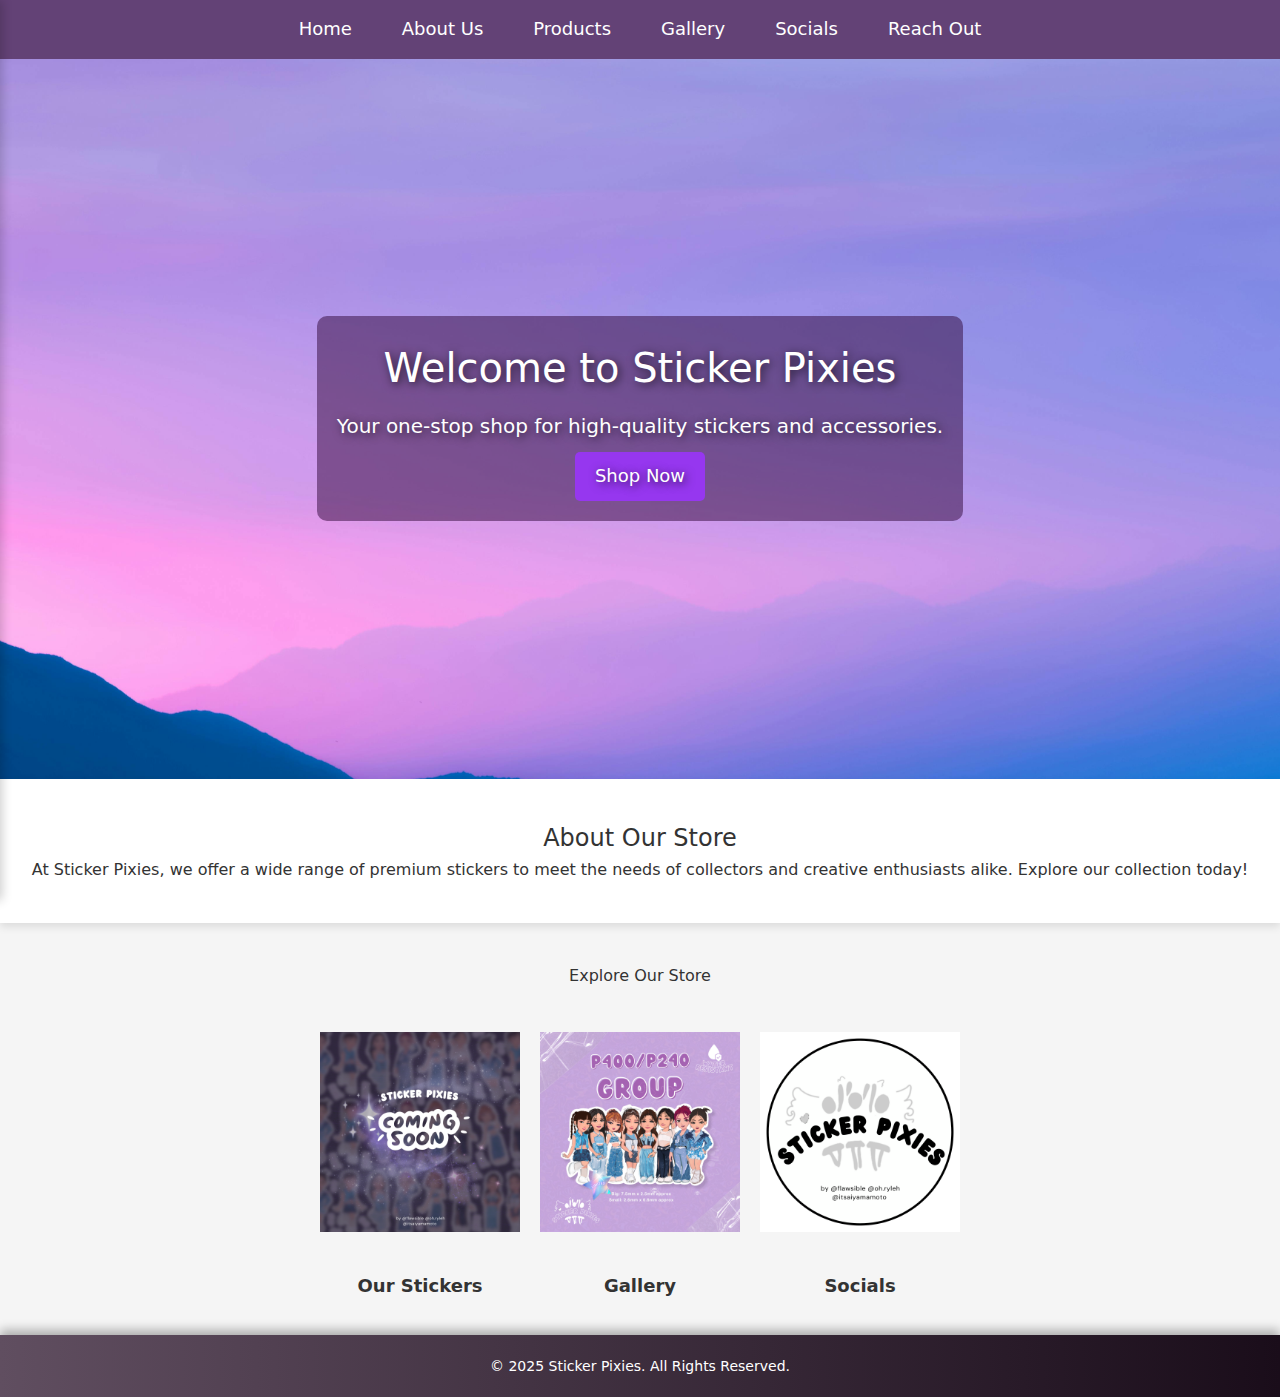
<file: index.html>
<!DOCTYPE html>
<html lang="en">
<head>
    <meta charset="UTF-8">
    <meta name="viewport" content="width=device-width, initial-scale=1.0">
    <title>Sticker Pixies - Home</title>
    <link rel="stylesheet" href="css/main.css" type="text/css">
    <link rel="stylesheet" href="css/reset.css" type="text/css">
    <link rel="icon" type="image/png" href="img/favicon.png">
</head>
<body>

  <!-- Hamburger Icon -->
  <div class="hamburger" onclick="toggleMenu()">
    <svg width="30" height="30" viewBox="0 0 100 80" fill="black">
      <rect width="100" height="15"></rect>
      <rect y="30" width="100" height="15"></rect>
      <rect y="60" width="100" height="15"></rect>
    </svg>
  </div>

  <!-- Sidebar Navigation -->
  <div class="sidebar" id="sidebar">
    <span class="close-btn" onclick="toggleMenu()">✖</span>
    <ul>
      <li><a href="index.html">Home</a></li>
      <li><a href="about.html">About Us</a></li>
      <li><a href="products.html">Products</a></li>
      <li><a href="gallery.html">Gallery</a></li>
      <li><a href="socials.html">Socials</a></li>
      <li><a href="contact.html">Reach Out</a></li>
    </ul>
  </div>
  
  <nav class="navbar">
    <ul>
      <li><a href="index.html">Home</a></li>
      <li><a href="about.html">About Us</a></li>
      <li><a href="products.html">Products</a></li>
      <li><a href="gallery.html">Gallery</a></li>
      <li><a href="socials.html">Socials</a></li>
      <li><a href="contact.html">Reach Out</a></li>
    </ul>
  </nav>

  <!-- Hero Section -->
  <section class="hero">
    <div class="hero-text">
      <h1>Welcome to Sticker Pixies</h1>
      <p>Your one-stop shop for high-quality stickers and accessories.</p>
      <a href="products.html" class="btn">Shop Now</a>
    </div>
  </section>

  <!-- Introduction Section -->
  <section class="intro">
    <h2>About Our Store</h2>
    <p>At Sticker Pixies, we offer a wide range of premium stickers to meet the needs of collectors and creative enthusiasts alike. Explore our collection today!</p>
  </section>

  <!-- Quick Links Section -->
  <section class="quick-links">
    <h2>Explore Our Store</h2>
    <div class="links-container">
      <div class="link-item">
        <a href="products.html">
          <img src="img/sp/comingsoon.png" alt="Stickers">
          <p>Our Stickers</p>
        </a>
      </div>
      <div class="link-item">
        <a href="gallery.html">
          <img src="img/sp/group.png" alt="Gallery">
          <p>Gallery</p>
        </a>
      </div>
      <div class="link-item">
        <a href="contact.html">
          <img src="img/sp/whiteCirc.png" alt="Socials">
          <p>Socials</p>
        </a>
      </div>
    </div>
  </section>

  <!-- Footer -->
  <footer class="gradient-footer">
    <p>&copy; 2025 Sticker Pixies. All Rights Reserved.</p>
  </footer>

</body>
</html>
</file>
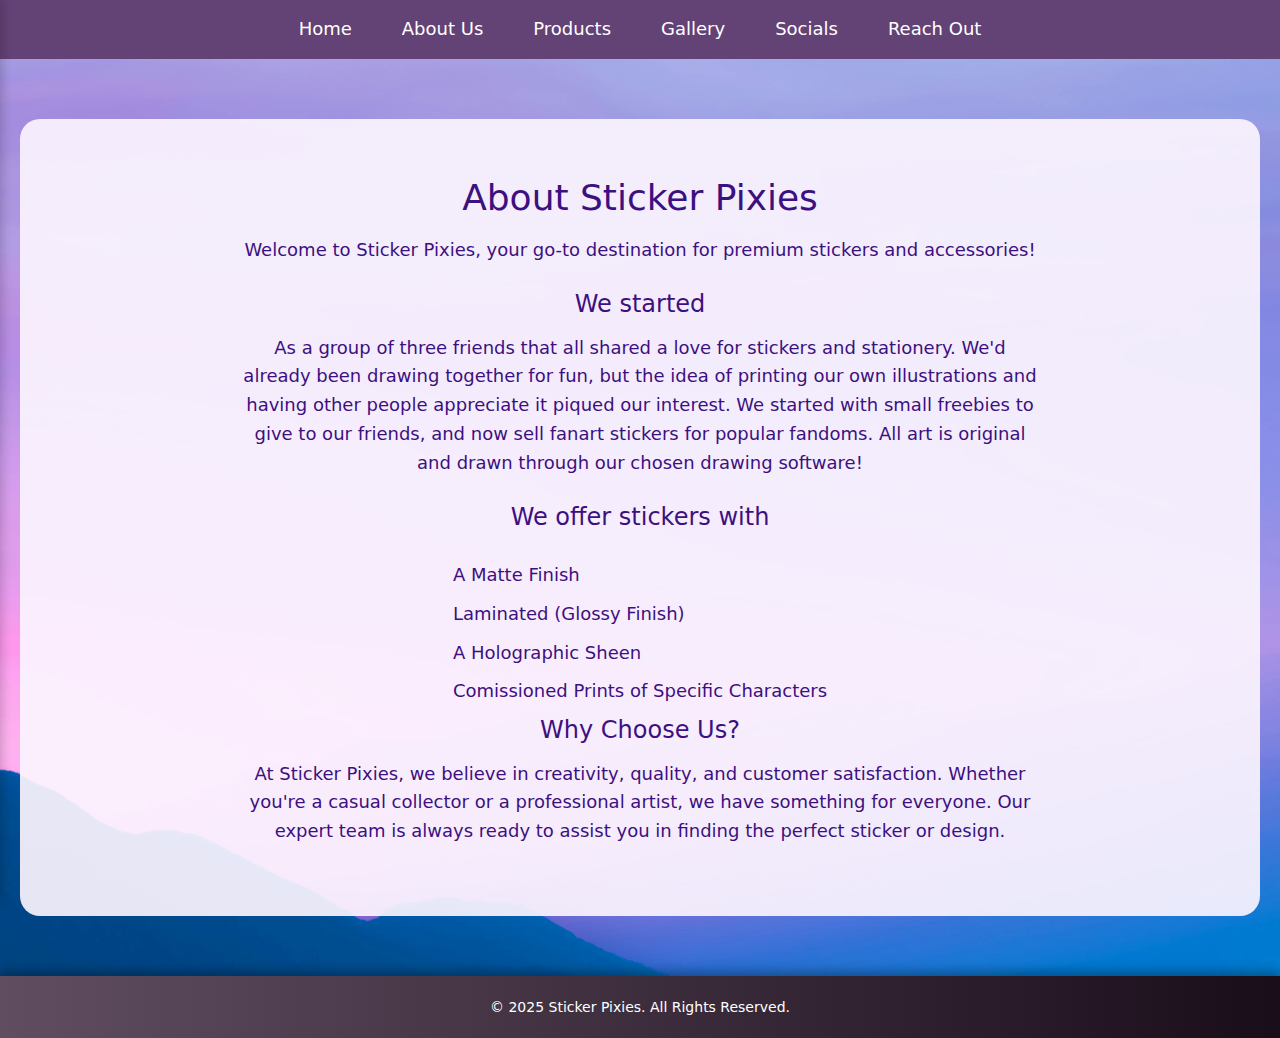
<file: about.html>
<!DOCTYPE html>
<html lang="en">
<head>
    <meta charset="UTF-8">
    <meta name="viewport" content="width=device-width, initial-scale=1.0">
    <title>About Us - Sticker Pixies</title>
    <link rel="stylesheet" href="css/reset.css" type="text/css">
    <link rel="stylesheet" href="css/main.css" type="text/css">
    <link rel="icon" type="image/png" href="img/favicon.png">
</head>
<body>

  <!-- Hamburger Icon -->
  <div class="hamburger" onclick="toggleMenu()">
    <svg width="30" height="30" viewBox="0 0 100 80" fill="black">
      <rect width="100" height="15"></rect>
      <rect y="30" width="100" height="15"></rect>
      <rect y="60" width="100" height="15"></rect>
    </svg>
  </div>

  <!-- Sidebar Navigation -->
  <div class="sidebar" id="sidebar">
    <span class="close-btn" onclick="toggleMenu()">✖</span>
    <ul>
      <li><a href="index.html">Home</a></li>
      <li><a href="about.html">About Us</a></li>
      <li><a href="products.html">Products</a></li>
      <li><a href="gallery.html">Gallery</a></li>
      <li><a href="socials.html">Socials</a></li>
      <li><a href="contact.html">Reach Out</a></li>
    </ul>
  </div>
  <nav class="navbar">
    <ul>
      <li><a href="index.html">Home</a></li>
      <li><a href="about.html">About Us</a></li>
      <li><a href="products.html">Products</a></li>
      <li><a href="gallery.html">Gallery</a></li>
      <li><a href="socials.html">Socials</a></li>
      <li><a href="contact.html">Reach Out</a></li>
    </ul>
  </nav>

  <!-- About Us Section -->
  <section class="about-us">
    <div class="container about-us-text">
      <h1>About Sticker Pixies</h1>
      <p>Welcome to Sticker Pixies, your go-to destination for premium stickers and accessories!</p>
      
      <h2>We started</h2>
      <p>As a group of three friends that all shared a love for stickers and stationery. We'd already been drawing together for fun, but the idea of printing our own illustrations and having other people appreciate it piqued our interest. We started with small freebies to give to our friends, and now sell fanart stickers for popular fandoms. All art is original and drawn through our chosen drawing software!</p>
      
      <h2>We offer stickers with</h2>
      <ul>
        <li>A Matte Finish</li>
        <li>Laminated (Glossy Finish)</li>
        <li>A Holographic Sheen</li>
        <li>Comissioned Prints of Specific Characters</li>
      </ul>

      <h2>Why Choose Us?</h2>
      <p>At Sticker Pixies, we believe in creativity, quality, and customer satisfaction. Whether you're a casual collector or a professional artist, we have something for everyone. Our expert team is always ready to assist you in finding the perfect sticker or design.</p>
    </div>
  </section>

  <!-- Footer -->
  <footer class="gradient-footer">
    <p>&copy; 2025 Sticker Pixies. All Rights Reserved.</p>
  </footer>

</body>
</html>
</file>
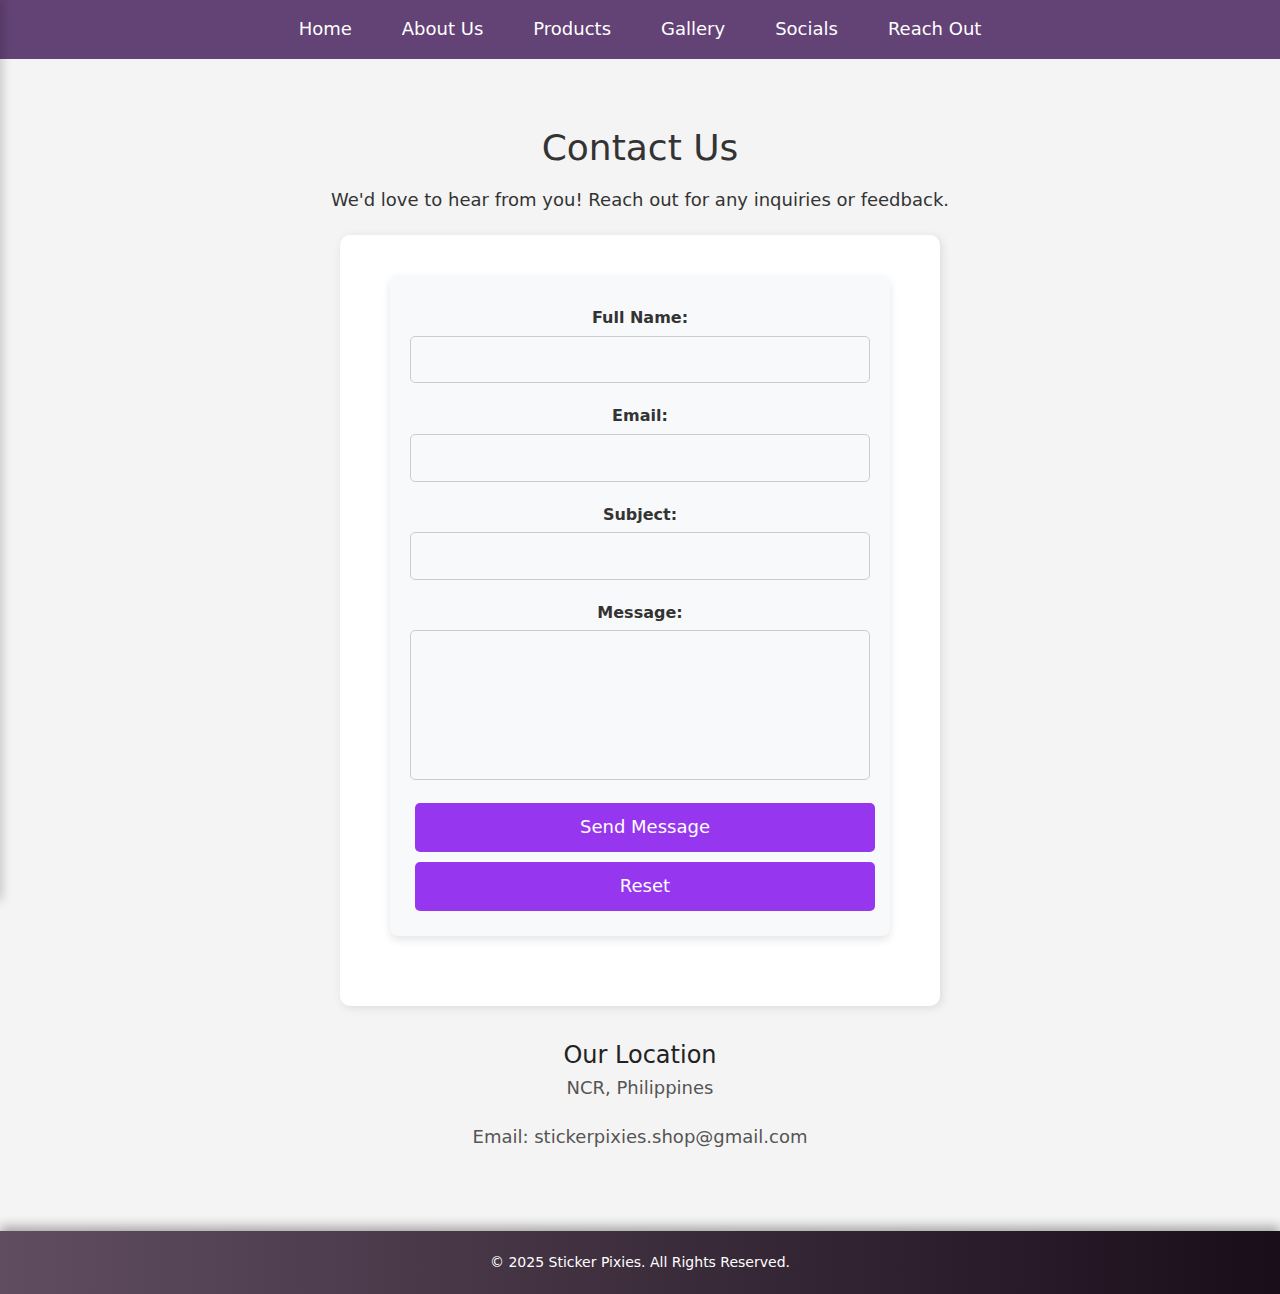
<file: contact.html>
<!DOCTYPE html>
<html lang="en">
<head>
    <meta charset="UTF-8">
    <meta name="viewport" content="width=device-width, initial-scale=1.0">
    <title>Contact Us - Sticker Pixies</title>
    <link rel="stylesheet" href="css/reset.css" type="text/css">
    <link rel="stylesheet" href="css/main.css" type="text/css">
    <link rel="icon" type="image/png" href="img/favicon.png">
</head>
<body>

  <!-- Hamburger Icon -->
  <div class="hamburger" onclick="toggleMenu()">
    <svg width="30" height="30" viewBox="0 0 100 80" fill="black">
      <rect width="100" height="15"></rect>
      <rect y="30" width="100" height="15"></rect>
      <rect y="60" width="100" height="15"></rect>
    </svg>
  </div>

  <!-- Sidebar Navigation -->
  <div class="sidebar" id="sidebar">
    <span class="close-btn" onclick="toggleMenu()">✖</span>
    <ul>
      <li><a href="index.html">Home</a></li>
      <li><a href="about.html">About Us</a></li>
      <li><a href="products.html">Products</a></li>
      <li><a href="gallery.html">Gallery</a></li>
      <li><a href="socials.html">Socials</a></li>
      <li><a href="contact.html">Reach Out</a></li>
    </ul>
  </div>
  <nav class="navbar">
    <ul>
      <li><a href="index.html">Home</a></li>
      <li><a href="about.html">About Us</a></li>
      <li><a href="products.html">Products</a></li>
      <li><a href="gallery.html">Gallery</a></li>
      <li><a href="socials.html">Socials</a></li>
      <li><a href="contact.html">Reach Out</a></li>
    </ul>
  </nav>

  <!-- Contact Us Section -->
  <section class="contact">
    <div class="container">
      <h1>Contact Us </h1>
      <p>We'd love to hear from you! Reach out for any inquiries or feedback.</p>

      <div class="contact-form">
        <form action="mailto:stickerpixies.shop@gmail.com" method="post" enctype="text/plain">
          <label for="name">Full Name:</label>
          <input type="text" id="name" name="name" required>

          <label for="email">Email:</label>
          <input type="email" id="email" name="email" required>

          <label for="subject">Subject:</label>
          <input type="text" id="subject" name="subject" required>

          <label for="message">Message:</label>
          <textarea id="message" name="message" rows="5" required></textarea>

          <button type="submit">Send Message</button>
          <button type="reset">Reset</button>
        </form>
      </div>

      <div class="contact-info">
        <h2>Our Location</h2>
        <p>NCR, Philippines</p>
        <p>Email: stickerpixies.shop@gmail.com</p>
      </div>
    </div>
  </section>

  <!-- Footer -->
  <footer class="gradient-footer">
    <p>&copy; 2025 Sticker Pixies. All Rights Reserved.</p>
  </footer>

</body>
</html>
</file>
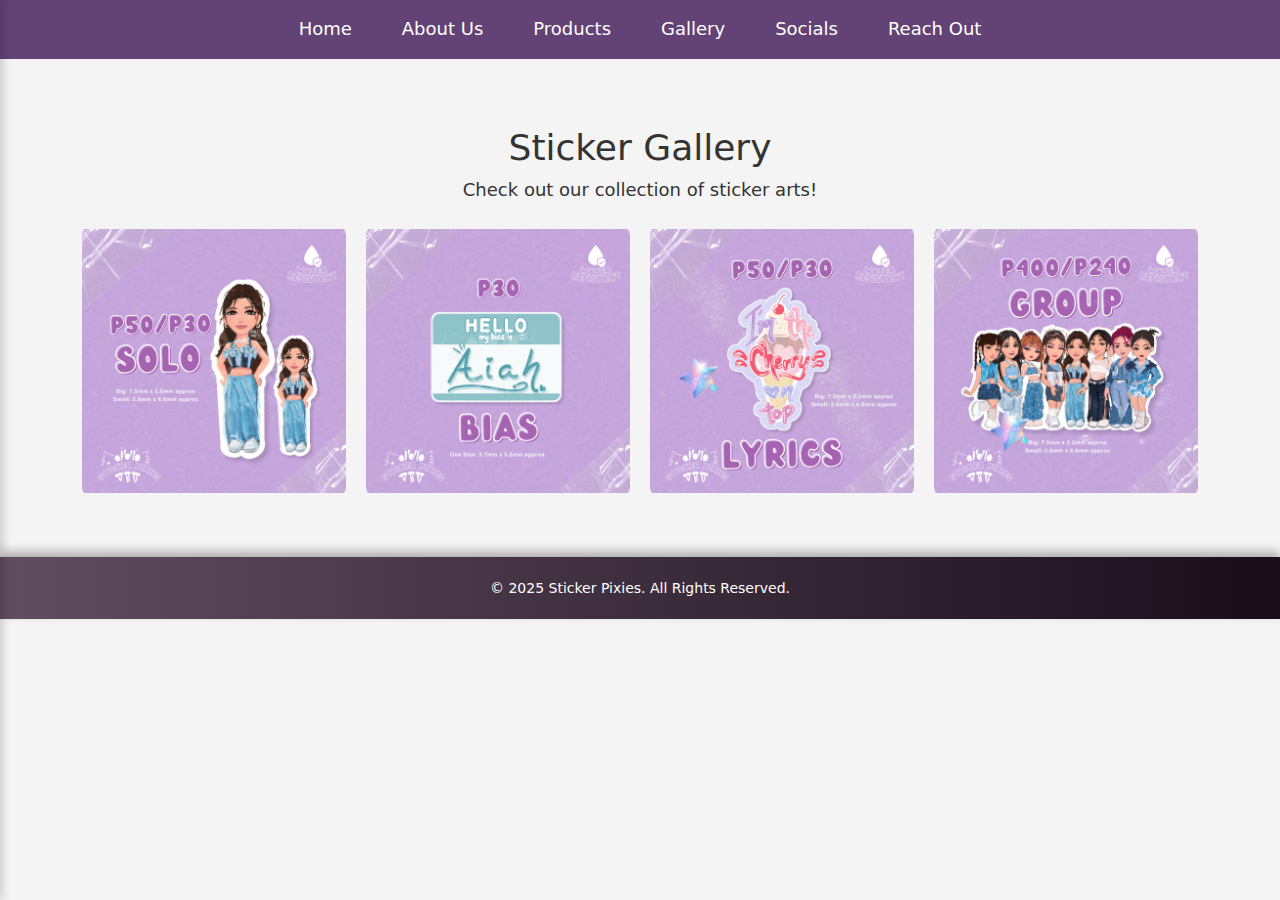
<file: gallery.html>
<!DOCTYPE html>
<html lang="en">
<head>
    <meta charset="UTF-8">
    <meta name="viewport" content="width=device-width, initial-scale=1.0">
    <title>Gallery - Sticker Pixies</title>
    <link rel="stylesheet" href="css/reset.css" type="text/css">
    <link rel="stylesheet" href="css/main.css" type="text/css">
    <link rel="icon" type="image/png" href="img/favicon.png">
</head>
<body>

  <!-- Hamburger Icon -->
  <div class="hamburger" onclick="toggleMenu()">
    <svg width="30" height="30" viewBox="0 0 100 80" fill="black">
      <rect width="100" height="15"></rect>
      <rect y="30" width="100" height="15"></rect>
      <rect y="60" width="100" height="15"></rect>
    </svg>
  </div>

  <!-- Sidebar Navigation -->
  <div class="sidebar" id="sidebar">
    <span class="close-btn" onclick="toggleMenu()">✖</span>
    <ul>
      <li><a href="index.html">Home</a></li>
      <li><a href="about.html">About Us</a></li>
      <li><a href="products.html">Products</a></li>
      <li><a href="gallery.html">Gallery</a></li>
      <li><a href="socials.html">Socials</a></li>
      <li><a href="contact.html">Reach Out</a></li>
    </ul>
  </div>
  <nav class="navbar">
    <ul>
      <li><a href="index.html">Home</a></li>
      <li><a href="about.html">About Us</a></li>
      <li><a href="products.html">Products</a></li>
      <li><a href="gallery.html">Gallery</a></li>
      <li><a href="socials.html">Socials</a></li>
      <li><a href="contact.html">Reach Out</a></li>
    </ul>
  </nav>

  <!-- Gallery Section -->
  <section class="gallery">
    <div class="container">
      <h1>Sticker Gallery</h1>
      <p>Check out our collection of sticker arts!</p>
      <div class="gallery-grid">
        <div class="gallery-item">
          <img src="img/sp/listAia.png" alt="Mountain Bike">
        </div>
        <div class="gallery-item">
          <img src="img/sp/listBiasAia.png" alt="Road Bike">
        </div>
        <div class="gallery-item">
          <img src="img/sp/listLimitedCherry.png" alt="Limited">
        </div>
        <div class="gallery-item">
          <img src="img/sp/group.png" alt="Group">
        </div>
      </div>
    </div>
  </section>

  <!-- Footer -->
  <footer class="gradient-footer">
      <p>&copy; 2025 Sticker Pixies. All Rights Reserved.</p>
  </footer>

</body>
</html>
</file>
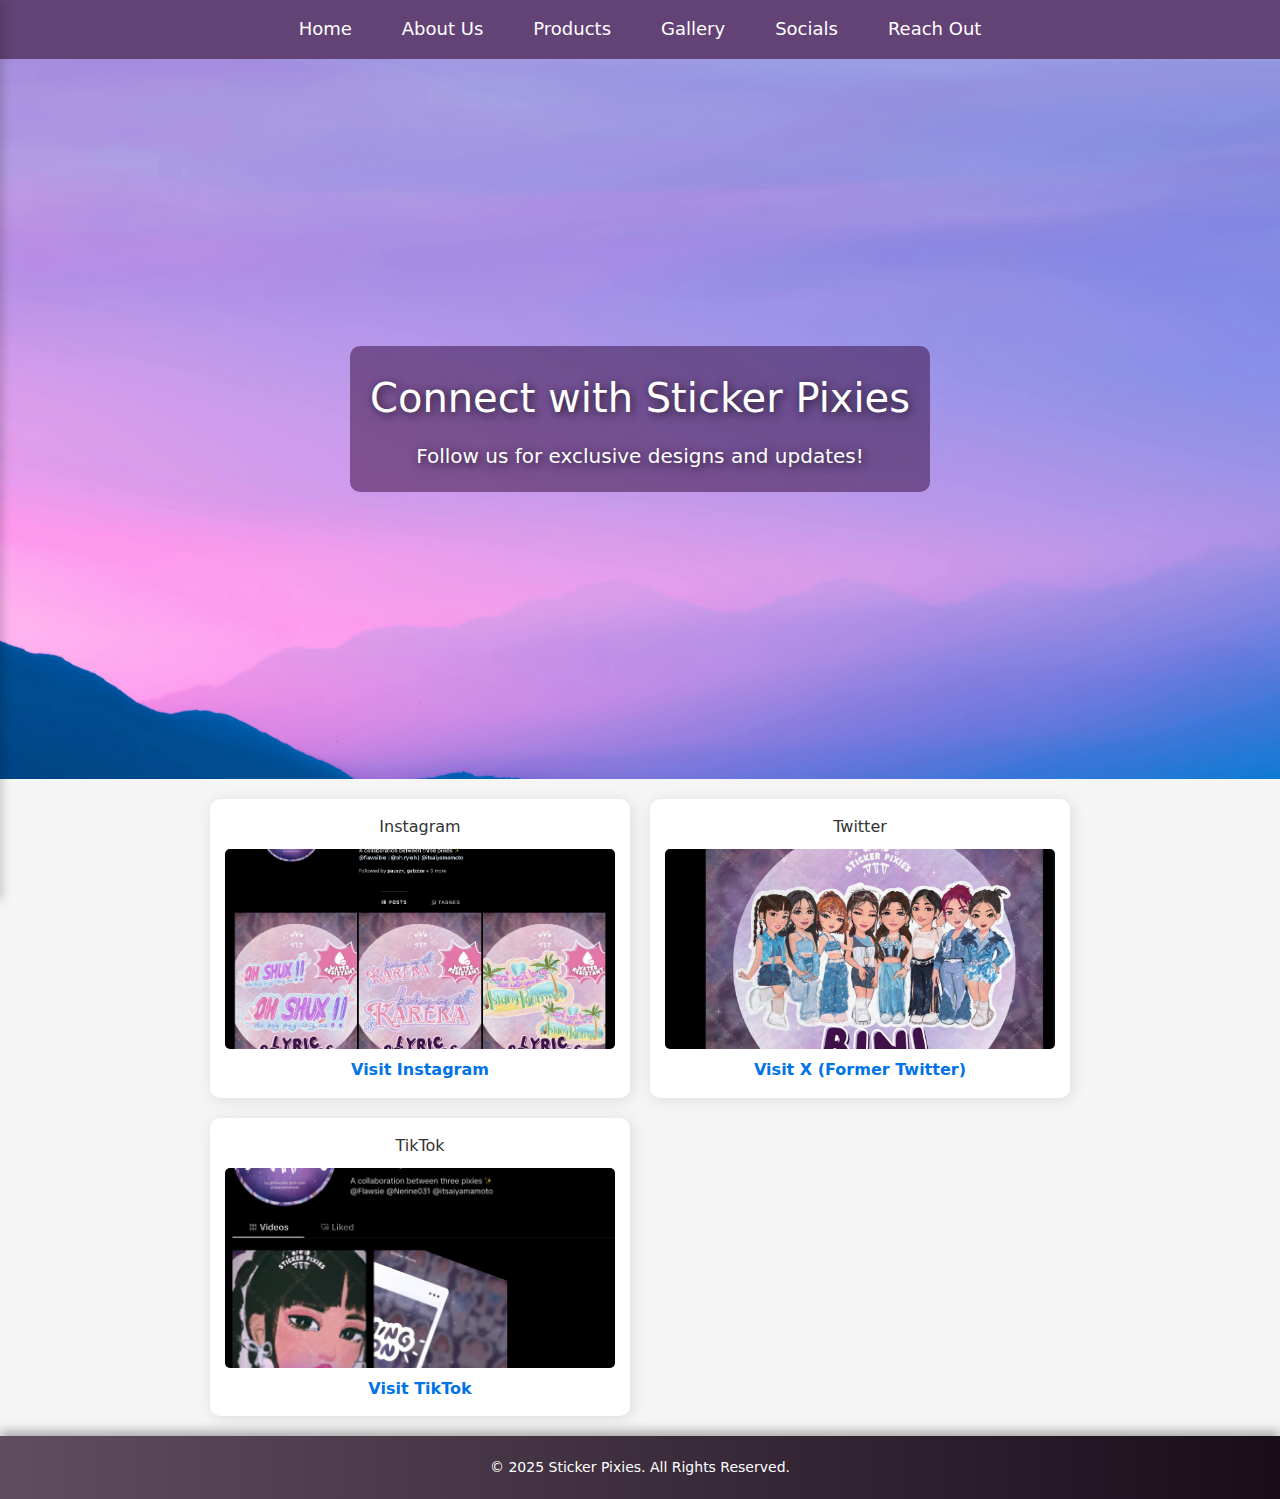
<file: socials.html>
<!DOCTYPE html>
<html lang="en">
<head>
    <meta charset="UTF-8">
    <meta name="viewport" content="width=device-width, initial-scale=1.0">
    <title>Sticker Pixies - Socials</title>
    <link rel="stylesheet" href="css/main.css" type="text/css">
    <link rel="stylesheet" href="css/reset.css" type="text/css">
    <link rel="icon" type="image/png" href="img/favicon.png">
</head>
<body>
  <!-- Hamburger Icon -->
  <div class="hamburger" onclick="toggleMenu()">
    <svg width="30" height="30" viewBox="0 0 100 80" fill="black">
      <rect width="100" height="15"></rect>
      <rect y="30" width="100" height="15"></rect>
      <rect y="60" width="100" height="15"></rect>
    </svg>
  </div>

  <!-- Sidebar Navigation -->
  <div class="sidebar" id="sidebar">
    <span class="close-btn" onclick="toggleMenu()">✖</span>
    <ul>
      <li><a href="index.html">Home</a></li>
      <li><a href="about.html">About Us</a></li>
      <li><a href="products.html">Products</a></li>
      <li><a href="gallery.html">Gallery</a></li>
      <li><a href="socials.html">Socials</a></li>
      <li><a href="contact.html">Reach Out</a></li>
    </ul>
  </div>


  <nav class="navbar">
    <ul>
      <li><a href="index.html">Home</a></li>
      <li><a href="about.html">About Us</a></li>
      <li><a href="products.html">Products</a></li>
      <li><a href="gallery.html">Gallery</a></li>
      <li><a href="socials.html">Socials</a></li>
      <li><a href="contact.html">Reach Out</a></li>
    </ul>
  </nav>

  <!-- Hero Section -->
  <section class="hero">
    <div class="hero-text">
      <h1>Connect with Sticker Pixies</h1>
      <p>Follow us for exclusive designs and updates!</p>
    </div>
  </section>

  <!-- Social Media Embeds -->
  <section class="socials-container">
      <!-- Instagram Embed -->
      <div class="social-card">
          <h2>Instagram</h2>
          <a href="https://www.instagram.com/stickerpixies" target="_blank"><img src="img/spixies.png" alt="">Visit Instagram</a>
      </div>

      <!-- Twitter Embed -->
      <div class="social-card">
          <h2>Twitter</h2>
          <a href="https://twitter.com/stickerpixies" target="_blank"><img src="img/twt.png" alt="Twitter"> Visit X (Former Twitter)</a>
      </div>

      <!-- TikTok Embed -->
      <div class="social-card">
          <h2>TikTok</h2>
          <a href="https://www.tiktok.com/@stickerpixies" target="_blank"><img src="img/tiktok.png" alt=""> Visit TikTok</a>
      </div>
  </section>

  <!-- Footer -->
  <footer class="gradient-footer">
      <p>&copy; 2025 Sticker Pixies. All Rights Reserved.</p>
  </footer>
  <script>
    function toggleMenu() {
        let sidebar = document.getElementById("sidebar");
        sidebar.classList.toggle("show");
    }
  </script>
</body>
</html>
</file>
<file: css/main.css>
:root {
  --vibrant-clr: #9637ef;
}


/* General Styles */
*{
  margin: 0;
  padding: 0;
}

body{
  font-family:system-ui, ̦-apple-system, BlinkMacSystemFont, 'Segoe UI', Roboto, Oxygen, Ubuntu, Cantarell, 'Open Sans', 'Helvetica Neue', sans-serif;
  background: #f5f5f5;
  color: #333;
  line-height: 1.6;
  margin: 0;
  padding: 0;
}

a, button, area, [role="button"], .hover-effect:hover{
  cursor: pointer;
}

a:hover {
  text-decoration: underline;
}

strong {
  font-weight: 700;
}

/* Navigation Bar */
.navbar{
  background: rgba(63, 21, 86, 0.8);
  padding: 15px;
  text-align: center;
}

.navbar ul{
  display: flex;
  justify-content: center;
  gap: 20px;
}

.navbar ul li{
  display: inline;
}

.navbar ul li a{
  color: white;
  text-decoration: none;
  font-size: 18px;
  padding: 10px 15px;
  transition: 0.3s;
}

.navbar ul li a:hover{
  background: var(--vibrant-clr);
}

.navbar ul li a.active{
  background: #67686c;
  color: #fff0e6;
}

.navbar ul li a:hover,
.navbar ul li a.active{
  border-radius: 5px;
}

/* Hero Section */
.hero{
  background: url('../img/hero.jpg') no-repeat center center/cover;
  height: 80vh;
  display: flex;
  align-items: center;
  justify-content: center;
  text-align: center;
  color: white;
  text-shadow: 2px 2px 10px rgba(0, 0, 0, 0.7);
}

.hero-text{
  background: rgba(48, 5, 55, 0.5);
  padding: 20px;
  border-radius: 10px;
}

.hero h1{
  font-size: 40px;
  margin-bottom: 10px;
}

.hero p{
  font-size: 20px;
}

.btn{
  display: inline-block;
  margin-top: 10px;
  padding: 10px 20px;
  background: var(--vibrant-clr);
  color: white;
  text-decoration: none;
  font-size: 18px;
  border-radius: 5px;
  transition: 0.3s;
}

.btn:hover{
  background: var(--vibrant-clr);
}

/* Introduction Section */
.intro{
  text-align: center;
  padding: 40px 20px;
  background: white;
  box-shadow: 0px 4px 8px rgba(0, 0, 0, 0.1);
}

.intro h2{
  font-size: 24px;
}

/* Quick Links Section */
.quick-links{
  text-align: center;
  padding: 40px;
  margin-bottom: 40px;
}

.quick-links h2{
  margin-bottom: 20px;
}

.links-container{
  display: flex;
  justify-content: center;
  gap: 20px;
  flex-wrap: wrap;
}

.link-item{
  width: 200px;
  text-align: center;
}

.link-item img{
  width: 100%;
  height: 100%;
  border-radius: 10px;
  transition: 0.3s;
  object-fit: contain;
}

.link-item img:hover{
  opacity: 0.8;
}

.link-item p{
  margin-top: 10px;
  font-size: 18px;
  font-weight: bold;
}

/* Footer */
footer{
  text-align: center;
  padding: 10px;
  background: rgba(0, 0, 0, 0.9);
  color: white;
}


/* About Us Section */
.about-us{
  background: url('../img/hero.jpg') no-repeat center center/cover;
  color: rgb(61, 16, 128);
  padding: 60px 20px;
  text-align: center;
}

.about-us-text{
  padding: 50px 0;
  background-color: rgba(251, 244, 254, 0.922);
  border-radius: 20px;
}

.about-us h1{
  font-size: 36px;
  margin-bottom: 10px;
}

.about-us h2{
  font-size: 24px;
  margin-bottom: 10px;
}

.about-us p{
  font-size: 18px;
  max-width: 800px;
  margin: 0 auto 20px;
}

.about-us ul{
  display: inline-block;
  text-align: left;
  font-size: 18px;
  margin-top: 10px;
}

.about-us ul li{
  padding: 5px 0;
}

/* Products Section */
.products{
  padding: 60px 20px;
  text-align: center;
  background-color: #f4f4f4;
}

.products h1{
  font-size: 36px;
  color: #333;
}

.products h2{
  font-size: 24px;
  color: #333;
  padding: 5px;
}

.products p{
  font-size: 18px;
  margin-bottom: 20px;
}

/* Product Table */
.product-table, .accessory-table{
  width: 80%;
  margin: 20px auto;
  border-collapse: collapse;
  background: white;
  box-shadow: 0 4px 8px rgba(0, 0, 0, 0.1);
}

.product-table th, .product-table td, .accessory-table th, .accessory-table td{
  padding: 15px;
  border: 1px solid #ddd;
  text-align: center;
}

.product-table th, .accessory-table th{
  background: #333;
  color: white;
}

.product-table img, .accessory-table img{
  width: 150px;
  border-radius: 10px;
}

/*overwrite*/
/*grid layout*/
.products-container {
  display: grid;
  grid-template-columns: repeat(auto-fit, minmax(250px, 1fr));
  gap: 20px;
  padding: 20px;
}
.product-card {
  background: #f9f9f9;
  padding: 15px;
  border-radius: 10px;
  text-align: center;
  box-shadow: 2px 2px 10px rgba(0, 0, 0, 0.1);
}

.product-card img {
  width: 100%;
  height: auto;
  max-height: 150px;
  object-fit: cover;
  border-radius: 5px;
}

.product-name {
  font-size: 1.2em;
  font-weight: bold;
  margin: 10px 0;
}

.product-description {
  font-size: 0.9em;
  color: #555;
  margin-bottom: 10px;
}

.product-price {
  font-size: 1.1em;
  color: #27ae60;
  font-weight: bold;
}

/* responsive */
@media (max-width: 1024px) {
  .products-container {
      grid-template-columns: repeat(2, 1fr);
  }
}

@media (max-width: 600px) {
  .products-container {
      grid-template-columns: repeat(1, 1fr);
  }
}


/* Partners List */
.partners-list{
  color: #890a92;
  display: inline-block;
  text-align: center;
  font-size: 18px;
}

.partners-list li{
  padding: 5px 0;
}

/* Gallery Section */
.gallery{
  padding: 60px 20px;
  text-align: center;
  background-color: #f4f4f4;
}

.gallery h1{
  font-size: 36px;
  color: #333;
}

.gallery p{
  font-size: 18px;
  margin-bottom: 20px;
}

/* Grid Layout for Images */
.gallery-grid{
  display: grid;
  grid-template-columns: repeat(auto-fit, minmax(250px, 1fr));
  gap: 20px;
  max-width: 90%;
  margin: auto;
}

.gallery-item img{
  object-fit: contain;
  width: 100%;
  height: 100%;
  border-radius: 10px;
  transition: transform 0.3s ease-in-out, opacity 0.3s;
}

.gallery-item img:hover{
  transform: scale(1.05);
  opacity: 0.8;
}

/* Testimonials Section */
.testimonials{
  padding: 60px 20px;
  text-align: center;
  background-color: #fff;
}

.testimonials h1{
  font-size: 36px;
  color: #333;
  margin-bottom: 10px;
}

.testimonials p{
  font-size: 18px;
  margin-bottom: 20px;
}

/* Testimonial Boxes */
.testimonial-box{
  background: #f4f4f4;
  padding: 20px;
  margin: 20px auto;
  max-width: 600px;
  border-radius: 10px;
  box-shadow: 2px 2px 10px rgba(0, 0, 0, 0.1);
}

.testimonial-box .quote{
  font-style: italic;
  font-size: 20px;
  color: #555;
}

.testimonial-box .author{
  font-weight: bold;
  margin-top: 10px;
  color: #222;
}


/* Contact Section */
.contact{
  padding: 60px 20px;
  text-align: center;
  background-color: #f4f4f4;
}

.contact h1{
  font-size: 36px;
  color: #333;
  margin-bottom: 10px;
}

.contact p{
  font-size: 18px;
  margin-bottom: 20px;
}

/* Contact Form */
.contact-form{
  max-width: 600px;
  margin: 0 auto;
  background: white;
  padding: 20px;
  border-radius: 10px;
  box-shadow: 2px 2px 10px rgba(0, 0, 0, 0.1);
}

.contact-form label{
  font-weight: bold;
  display: block;
  margin: 10px 0 5px;
}

.contact-form input, 
.contact-form textarea{
  width: 100%;
  padding: 10px;
  margin-bottom: 10px;
  border: 1px solid #ccc;
  border-radius: 5px;
}

.contact-form button{
  padding: 10px 15px;
  margin: 5px;
  border: none;
  border-radius: 5px;
  background-color: var(--vibrant-clr);
  color: white;
  cursor: pointer;
  transition: 0.3s;
}

.contact-form button:hover{
  background-color: whitesmoke;
  box-shadow: 0px 5px 10px rgba(0, 0, 0.3, 0.3);
  color: var(--vibrant-clr);
}

/* Contact Info */
.contact-info{
  margin-top: 30px;
}

.contact-info h2{
  font-size: 24px;
  color: #222;
}

.contact-info p{
  font-size: 18px;
  color: #555;
}

/* Google Map */
.map{
  margin-top: 30px;
}

.map h2{
  font-size: 24px;
  color: #222;
  margin-bottom: 10px;
}



/* Dropdown Menu */
.dropdown {
  display: inline-block;
}
.dropdown-content {
  display: none;
  position: absolute;
  background: #67686c;
  border-radius: 5px;
}
.dropdown:hover .dropdown-content {
  display: block;
}
.dropdown-content a {
  color: white;
  padding: 10px;
  display: block;
}

/* Hero Section */
.hero-2 {
  background: linear-gradient(to right, #f186d8, #651b74);
  color: white;
  padding: 50px;
  text-align: center;
  box-shadow: 0px 5px 10px rgba(0, 0, 0, 0.3);
}

/* Image Gallery */
.gallery-container img {
  width: 30%;
  border: 5px solid rgba(255, 69, 0, 0.7);
  border-radius: 10px;
  transition: opacity 0.3s;
}
.gallery-container img:hover {
  opacity: 0.7;
}

/* Float Image */
.float-image {
  float: left;
  width: 200px;
  margin-right: 20px;
  border-radius: 15px;
}

/* Signup Form */
.signup form {
  background: rgba(255, 69, 0, 0.1);
  padding: 20px;
  border-radius: 10px;
}
.signup input {
  width: 80%;
  padding: 10px;
  margin-bottom: 10px;
  border: 2px solid var(--vibrant-clr);
  border-radius: 5px;
}
.signup button {
  background: var(--vibrant-clr);
  color: white;
  padding: 10px 20px;
  border: none;
  border-radius: 5px;
  cursor: pointer;
}
.signup button:hover {
  background: #ff8c00;
}

/* Gradient Footer */
.gradient-footer {
  background: linear-gradient(to right, #604e60, #1a0d1a);
  color: white;
  text-align: center;
  padding: 20px;
  font-size: 14px;
  box-shadow: 0px -5px 10px rgba(0, 0, 0, 0.3);
}

/*Biking Tips*/
.biking-tips {
  background: #eef5ff; /* Light blue background for a fresh look */
  padding: 50px 20px;
}

/* Center Content */
.biking-tips .container {
  max-width: 800px;
  margin: auto;
}

/* Styling Headings */
.biking-tips h2 {
  font-size: 22px;
  color: var(--vibrant-clr); /* Blue for a sporty look */
  margin-top: 20px;
  position: relative;
  padding-left: 30px;
}

/* Add a Bike Icon Before Each Tip */
.biking-tips h2::before {
  content: "🚴";
  position: absolute;
  left: 0;
  top: 3px;
  font-size: 22px;
}

/* Paragraph Styling */
.biking-tips p, .safety-guide p {
  font-size: 16px;
  line-height: 1.6;
  color: #040303;
  background: #ffffff;
  padding: 10px 15px;
  border-left: 4px solid #ff6a00; /* Blue accent for a dynamic look */
  border-radius: 5px;
  box-shadow: 0 2px 4px rgba(0, 0, 0, 0.1);
}

/* Responsive Design */
@media (max-width: 768px) {
  .biking-tips {
      padding: 30px 15px;
  }

  .biking-tips h2 {
      font-size: 20px;
  }

  .biking-tips p {
      font-size: 15px;
  }
}

/*Safety Guide*/
.safety-guide {
  background: #f8f9fa; 
  padding: 50px 20px;
}

/* Centering content */
.safety-guide .container {
  max-width: 800px;
  margin: auto;
}

/* Styling Headings */
.safety-guide h2 {
  font-size: 22px;
  color: #ff7b00; 
  margin-top: 20px;
  position: relative;
  padding-left: 30px;
}

.safety-guide h2::before {
  content: "⚠️"; /*cute for visuality*/
  position: absolute;
  left: 0;
  top: 3px;
  font-size: 22px;
}

/* Paragraph Styling */
.safety-guide p {
  font-size: 16px;
  line-height: 1.6;
  color: #333;
  background: #ffffff;
  padding: 10px 15px;
  border-left: 4px solid var(--vibrant-clr); /* Blue accent */
  border-radius: 5px;
  box-shadow: 0 2px 4px rgba(0, 0, 0, 0.1);
}

/* Responsive Styling */
@media (max-width: 768px) {
  .safety-guide {
      padding: 30px 15px;
  }

  .safety-guide h2 {
      font-size: 20px;
  }

  .safety-guide p {
      font-size: 15px;
  }
}


.safety-checklist h2 {
  text-align: center;
  font-size: 24px;
  margin-bottom: 10px;
}

form {
  max-width: 500px;
  margin: 20px auto;
  padding: 20px;
  background: #f8f9fa;
  border-radius: 8px;
  box-shadow: 0 4px 8px rgba(0, 0, 0, 0.1);
  margin-bottom: 50px;
}

/* Label Styles */
label {
  font-weight: bold;
  display: block;
  margin-bottom: 5px;
  color: #333;
}

/* Input & Textarea Styles */
input, textarea, select {
  width: 100%;
  padding: 10px;
  margin-bottom: 15px;
  border: 1px solid #ccc;
  border-radius: 5px;
  font-size: 16px;
}

/* Focus Effect */
input:focus, textarea:focus, select:focus {
  border-color: var(--vibrant-clr);
  outline: none;
  box-shadow: 0 0 5px rgba(0, 123, 255, 0.3);
}

/* Submit Button */
button {
  background: var(--vibrant-clr);
  color: white;
  padding: 10px;
  font-size: 18px;
  border: none;
  border-radius: 5px;
  cursor: pointer;
  width: 100%;
  transition: background 0.3s;
}

button:hover {
  background: var(--vibrant-clr);
}

/* Responsive */
@media (max-width: 600px) {
  form {
      padding: 15px;
  }
  button {
      font-size: 16px;
  }
}

.socials-container {
  max-width: 900px;
  margin: auto;
  display: grid;
  grid-template-columns: repeat(auto-fit, minmax(300px, 1fr));
  gap: 20px;
  padding: 20px;
}

.social-card {
  background: white;
  padding: 15px;
  border-radius: 10px;
  box-shadow: 2px 2px 15px rgba(0, 0, 0, 0.1);
  text-align: center;
  transition: transform 0.2s ease-in-out;
}

.social-card:hover {
  transform: translateY(-5px);
}

.social-card img {
width: 100%;
height: 200px; /* Fixed height for uniformity */
border-radius: 5px;
object-fit: cover; /* Ensures images fill the box without distortion */
}

.social-card a {
  display: block;
  margin-top: 10px;
  text-decoration: none;
  font-weight: bold;
  color: #0073e6;
}

/* Responsive */
@media (max-width: 768px) {
  .socials-container {
      grid-template-columns: 1fr;
  }
}


/* Sidebar (Hidden Initially) */
.sidebar {
  position: fixed;
  top: 0;
  left: -250px;
  width: 250px;
  height: 100%;
  background: white;
  box-shadow: 2px 0 10px rgba(0, 0, 0, 0.2);
  padding-top: 60px;
  transition: 0.3s ease-in-out;
}

.sidebar.show {
  left: 0;
}

.sidebar ul {
  list-style: none;
  padding: 0;
}

.sidebar ul li {
  padding: 15px;
  text-align: center;
}

.sidebar ul li a {
  text-decoration: none;
  font-weight: bold;
  color: black;
  display: block;
  transition: 0.2s;
}

.sidebar ul li a:hover {
  color: #c825f9;
}

/* Hamburger Icon (Hidden on Large Screens) */
.hamburger {
  display: none;
  position: fixed;
  top: 15px;
  left: 15px;
  cursor: pointer;
  z-index: 100;
}

.hamburger svg {
fill: rgb(254, 233, 255); /* Default color */
transition: fill 0.3s;
}

.hamburger:hover svg {
fill: #ffd2f7; /* Change color on hover */
}

.close-btn {
position: absolute;
top: 15px;
right: 15px;
font-size: 20px;
cursor: pointer;
}

/* Responsive: Show Hamburger & Hide Navbar on Small Screens */
@media screen and (max-width: 768px) {
  .hamburger {
      display: block;
  }

  .navbar {
      display: none;
  }
}
</file>
